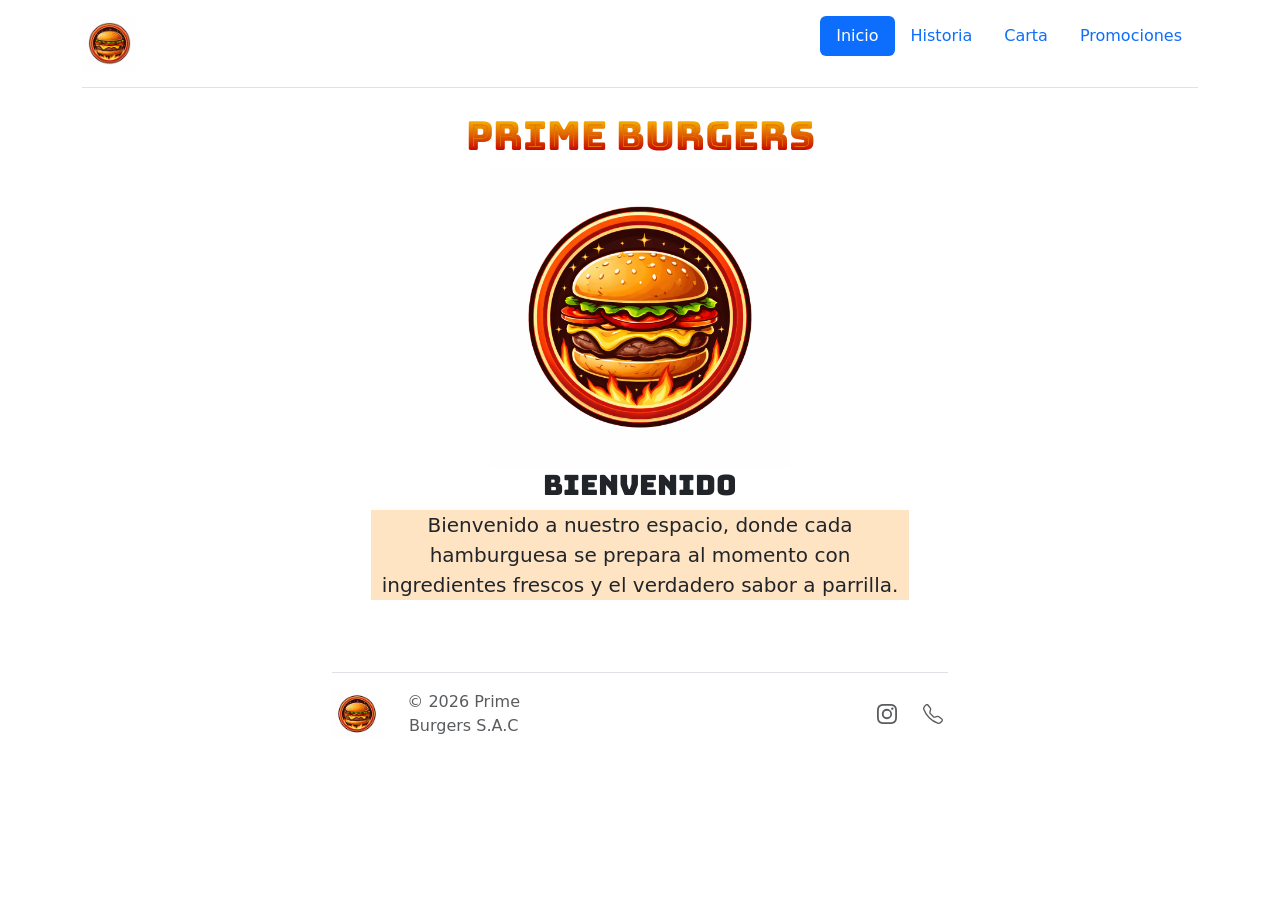
<file: index.html>
<!DOCTYPE html>
<html lang="en">
<head>
    <meta charset="UTF-8">
    <meta name="viewport" content="width=device-width, initial-scale=1.0">
    <title>Prime Burgers</title>
    <link rel="stylesheet" href="ham.css">
    <link rel="preconnect" href="https://fonts.googleapis.com">
<link rel="preconnect" href="https://fonts.gstatic.com" crossorigin>
<link href="https://fonts.googleapis.com/css2?family=Bungee&family=Bungee+Spice&display=swap" rel="stylesheet">
   
    <link href="https://cdn.jsdelivr.net/npm/bootstrap@5.3.8/dist/css/bootstrap.min.css" rel="stylesheet" integrity="sha384-sRIl4kxILFvY47J16cr9ZwB07vP4J8+LH7qKQnuqkuIAvNWLzeN8tE5YBujZqJLB" crossorigin="anonymous">
</head>
<body>
    <div class="container">
         <header class="d-flex flex-wrap justify-content-center py-3 mb-4 border-bottom"> 
            <a href="/" class="d-flex align-items-center mb-3 mb-md-0 me-md-auto link-body-emphasis text-decoration-none">
                 <img src="Logo de hamburguesa con estilo caricatura.png" alt="hamburguesa" width="55"> 
                 <span class="fs-4"></span> </a> 
                 <ul class="nav nav-pills"> 
                    <li class="nav-item"><a href="index.html" class="nav-link active" aria-current="page">Inicio</a></li> 
                    <li class="nav-item"><a href="historia.html" class="nav-link">Historia</a></li> 
                    <li class="nav-item"><a href="carta.html" class="nav-link">Carta</a></li>
                    <li class="nav-item"><a href="promociones.html" class="nav-link">Promociones</a></li> 
                     </ul> </header> </div>
<div class="nombre">            
<h1>Prime Burgers</h1>
   </div> 
<div class=" text-center"> 
     <img src="Logo de hamburguesa con estilo caricatura.png" alt="hamburguesa" width="300"> 
     <div class="col-lg-6 mx-auto">
        <div class="hola">
        <h3>Bienvenido</h3> 
        </div>
        <div class="bienvenida">
        <p class="lead mb-4">Bienvenido a nuestro espacio, donde cada hamburguesa se prepara al momento con ingredientes frescos y el verdadero sabor a parrilla.</p> 
        </div>
        <br>
    <div class="container">
         <footer class="d-flex flex-wrap justify-content-between align-items-center py-3 my-4 border-top"> <div class="col-md-4 d-flex align-items-center"> 
            <a href="/" class="mb-3 me-2 mb-md-0 text-body-secondary text-decoration-none lh-1" aria-label="Bootstrap"> 
                <img src="Logo de hamburguesa con estilo caricatura.png" alt="" width="50"> 
            </a> <span class="mb-3 mb-md-0 text-body-secondary">© 2026 Prime Burgers S.A.C</span> </div> 
            <ul class="nav col-md-4 justify-content-end list-unstyled d-flex"> 
                <li class="ms-3"><a class="text-body-secondary" href="#" aria-label="Instagram"><svg xmlns="http://www.w3.org/2000/svg" width="30" height="20" fill="currentColor" class="bi bi-instagram" viewBox="0 0 16 16">
  <path d="M8 0C5.829 0 5.556.01 4.703.048 3.85.088 3.269.222 2.76.42a3.9 3.9 0 0 0-1.417.923A3.9 3.9 0 0 0 .42 2.76C.222 3.268.087 3.85.048 4.7.01 5.555 0 5.827 0 8.001c0 2.172.01 2.444.048 3.297.04.852.174 1.433.372 1.942.205.526.478.972.923 1.417.444.445.89.719 1.416.923.51.198 1.09.333 1.942.372C5.555 15.99 5.827 16 8 16s2.444-.01 3.298-.048c.851-.04 1.434-.174 1.943-.372a3.9 3.9 0 0 0 1.416-.923c.445-.445.718-.891.923-1.417.197-.509.332-1.09.372-1.942C15.99 10.445 16 10.173 16 8s-.01-2.445-.048-3.299c-.04-.851-.175-1.433-.372-1.941a3.9 3.9 0 0 0-.923-1.417A3.9 3.9 0 0 0 13.24.42c-.51-.198-1.092-.333-1.943-.372C10.443.01 10.172 0 7.998 0zm-.717 1.442h.718c2.136 0 2.389.007 3.232.046.78.035 1.204.166 1.486.275.373.145.64.319.92.599s.453.546.598.92c.11.281.24.705.275 1.485.039.843.047 1.096.047 3.231s-.008 2.389-.047 3.232c-.035.78-.166 1.203-.275 1.485a2.5 2.5 0 0 1-.599.919c-.28.28-.546.453-.92.598-.28.11-.704.24-1.485.276-.843.038-1.096.047-3.232.047s-2.39-.009-3.233-.047c-.78-.036-1.203-.166-1.485-.276a2.5 2.5 0 0 1-.92-.598 2.5 2.5 0 0 1-.6-.92c-.109-.281-.24-.705-.275-1.485-.038-.843-.046-1.096-.046-3.233s.008-2.388.046-3.231c.036-.78.166-1.204.276-1.486.145-.373.319-.64.599-.92s.546-.453.92-.598c.282-.11.705-.24 1.485-.276.738-.034 1.024-.044 2.515-.045zm4.988 1.328a.96.96 0 1 0 0 1.92.96.96 0 0 0 0-1.92m-4.27 1.122a4.109 4.109 0 1 0 0 8.217 4.109 4.109 0 0 0 0-8.217m0 1.441a2.667 2.667 0 1 1 0 5.334 2.667 2.667 0 0 1 0-5.334"/>
</svg></a></li>
                 <li class="ms-3"><a class="text-body-secondary" href="#" aria-label="Telefono"><svg xmlns="http://www.w3.org/2000/svg" width="30" height="20" fill="currentColor" class="bi bi-telephone" viewBox="0 0 16 16">
  <path d="M3.654 1.328a.678.678 0 0 0-1.015-.063L1.605 2.3c-.483.484-.661 1.169-.45 1.77a17.6 17.6 0 0 0 4.168 6.608 17.6 17.6 0 0 0 6.608 4.168c.601.211 1.286.033 1.77-.45l1.034-1.034a.678.678 0 0 0-.063-1.015l-2.307-1.794a.68.68 0 0 0-.58-.122l-2.19.547a1.75 1.75 0 0 1-1.657-.459L5.482 8.062a1.75 1.75 0 0 1-.46-1.657l.548-2.19a.68.68 0 0 0-.122-.58zM1.884.511a1.745 1.745 0 0 1 2.612.163L6.29 2.98c.329.423.445.974.315 1.494l-.547 2.19a.68.68 0 0 0 .178.643l2.457 2.457a.68.68 0 0 0 .644.178l2.189-.547a1.75 1.75 0 0 1 1.494.315l2.306 1.794c.829.645.905 1.87.163 2.611l-1.034 1.034c-.74.74-1.846 1.065-2.877.702a18.6 18.6 0 0 1-7.01-4.42 18.6 18.6 0 0 1-4.42-7.009c-.362-1.03-.037-2.137.703-2.877z"/>
</svg></a></li> 
                </ul> </footer> 
            </div>
</body>
</html>
</file>
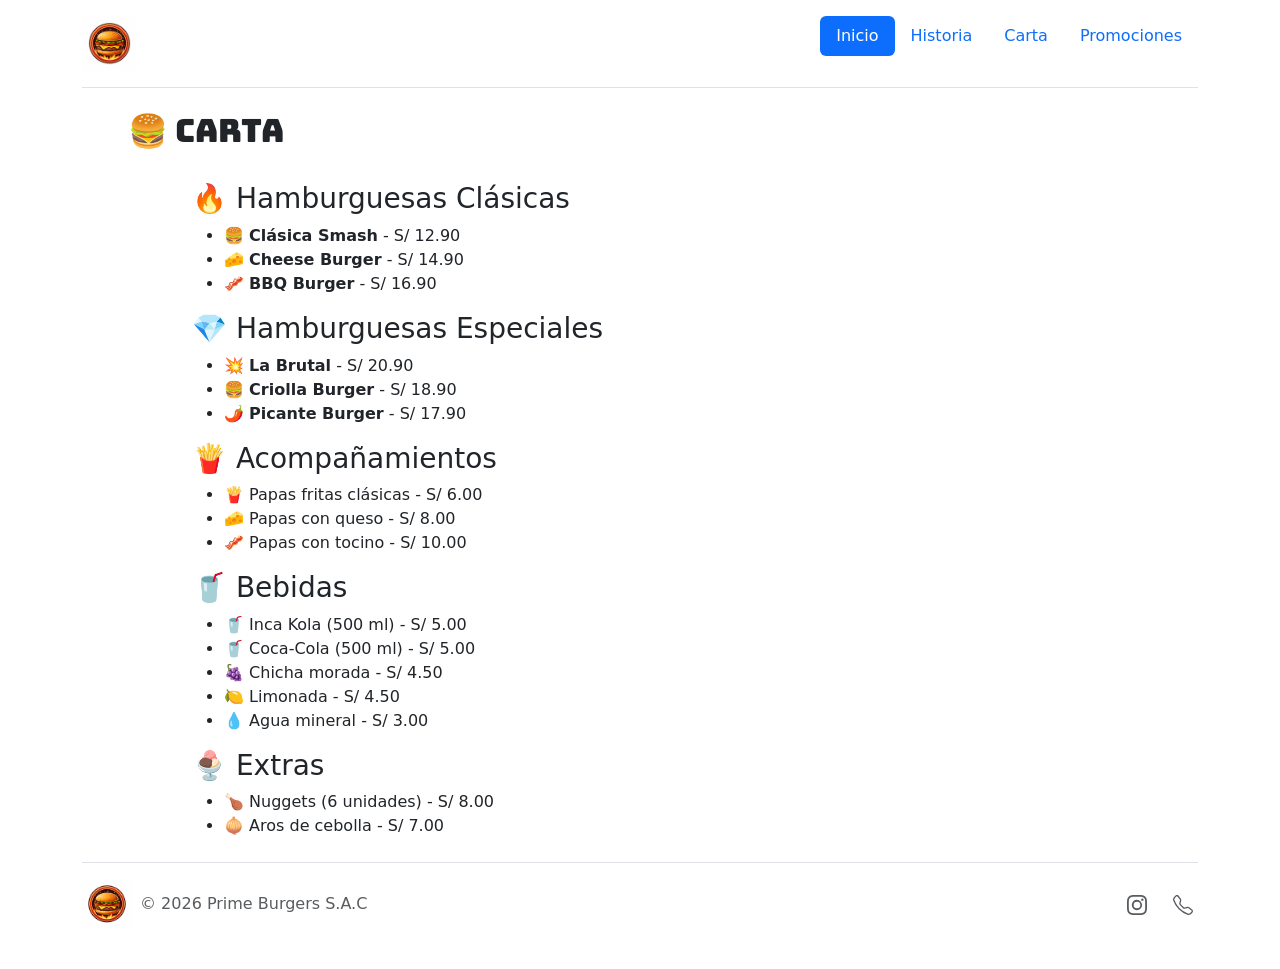
<file: carta.html>
<!DOCTYPE html>
<html lang="en">
<head>
    <meta charset="UTF-8">
    <meta name="viewport" content="width=device-width, initial-scale=1.0">
    <title>Prime Burgers</title>
    <link rel="stylesheet" href="ham.css">
    <link rel="preconnect" href="https://fonts.googleapis.com">
<link rel="preconnect" href="https://fonts.gstatic.com" crossorigin>
<link href="https://fonts.googleapis.com/css2?family=Bungee&display=swap" rel="stylesheet">
    <link href="https://cdn.jsdelivr.net/npm/bootstrap@5.3.8/dist/css/bootstrap.min.css" rel="stylesheet" integrity="sha384-sRIl4kxILFvY47J16cr9ZwB07vP4J8+LH7qKQnuqkuIAvNWLzeN8tE5YBujZqJLB" crossorigin="anonymous">
</head>
<body>
    <div class="container">
         <header class="d-flex flex-wrap justify-content-center py-3 mb-4 border-bottom"> 
            <a href="/" class="d-flex align-items-center mb-3 mb-md-0 me-md-auto link-body-emphasis text-decoration-none">
                 <img src="Logo de hamburguesa con estilo caricatura.png" alt="hamburguesa" width="55"> 
                 <span class="fs-4"></span> </a> 
                 <ul class="nav nav-pills"> 
                    <li class="nav-item"><a href="index.html" class="nav-link active" aria-current="page">Inicio</a></li> 
                    <li class="nav-item"><a href="historia.html" class="nav-link">Historia</a></li> 
                    <li class="nav-item"><a href="carta.html" class="nav-link">Carta</a></li>
                    <li class="nav-item"><a href="promociones.html" class="nav-link">Promociones</a></li> 
                     </ul> </header> </div>
<div class="ca">
<h2>🍔 Carta</h2>
</div>
<br>
<div class="re">
<h3>🔥 Hamburguesas Clásicas</h3>
<ul>
  <li>🍔 <strong>Clásica Smash</strong> - S/ 12.90</li>
  <li>🧀 <strong>Cheese Burger</strong> - S/ 14.90</li>
  <li>🥓 <strong>BBQ Burger</strong> - S/ 16.90</li>
</ul>

<h3>💎 Hamburguesas Especiales</h3>
<ul>
  <li>💥 <strong>La Brutal</strong> - S/ 20.90</li>
  <li>🍔 <strong>Criolla Burger</strong> - S/ 18.90</li>
  <li>🌶️ <strong>Picante Burger</strong> - S/ 17.90</li>
</ul>

<h3>🍟 Acompañamientos</h3>
<ul>
  <li>🍟 Papas fritas clásicas - S/ 6.00</li>
  <li>🧀 Papas con queso - S/ 8.00</li>
  <li>🥓 Papas con tocino - S/ 10.00</li>
</ul>

<h3>🥤 Bebidas</h3>
<ul>
  <li>🥤 Inca Kola (500 ml) - S/ 5.00</li>
  <li>🥤 Coca-Cola (500 ml) - S/ 5.00</li>
  <li>🍇 Chicha morada - S/ 4.50</li>
  <li>🍋 Limonada - S/ 4.50</li>
  <li>💧 Agua mineral - S/ 3.00</li>
</ul>

<h3>🍨 Extras</h3>
<ul>
  <li>🍗 Nuggets (6 unidades) - S/ 8.00</li>
  <li>🧅 Aros de cebolla - S/ 7.00</li>
</ul>
 </div>      
    <div class="container">
         <footer class="d-flex flex-wrap justify-content-between align-items-center py-3 my-4 border-top"> <div class="col-md-4 d-flex align-items-center"> 
            <a href="/" class="mb-3 me-2 mb-md-0 text-body-secondary text-decoration-none lh-1" aria-label="Bootstrap"> 
                <img src="Logo de hamburguesa con estilo caricatura.png" alt="" width="50"> 
            </a> <span class="mb-3 mb-md-0 text-body-secondary">© 2026 Prime Burgers S.A.C</span> </div> 
            <ul class="nav col-md-4 justify-content-end list-unstyled d-flex"> 
                <li class="ms-3"><a class="text-body-secondary" href="#" aria-label="Instagram"><svg xmlns="http://www.w3.org/2000/svg" width="30" height="20" fill="currentColor" class="bi bi-instagram" viewBox="0 0 16 16">
  <path d="M8 0C5.829 0 5.556.01 4.703.048 3.85.088 3.269.222 2.76.42a3.9 3.9 0 0 0-1.417.923A3.9 3.9 0 0 0 .42 2.76C.222 3.268.087 3.85.048 4.7.01 5.555 0 5.827 0 8.001c0 2.172.01 2.444.048 3.297.04.852.174 1.433.372 1.942.205.526.478.972.923 1.417.444.445.89.719 1.416.923.51.198 1.09.333 1.942.372C5.555 15.99 5.827 16 8 16s2.444-.01 3.298-.048c.851-.04 1.434-.174 1.943-.372a3.9 3.9 0 0 0 1.416-.923c.445-.445.718-.891.923-1.417.197-.509.332-1.09.372-1.942C15.99 10.445 16 10.173 16 8s-.01-2.445-.048-3.299c-.04-.851-.175-1.433-.372-1.941a3.9 3.9 0 0 0-.923-1.417A3.9 3.9 0 0 0 13.24.42c-.51-.198-1.092-.333-1.943-.372C10.443.01 10.172 0 7.998 0zm-.717 1.442h.718c2.136 0 2.389.007 3.232.046.78.035 1.204.166 1.486.275.373.145.64.319.92.599s.453.546.598.92c.11.281.24.705.275 1.485.039.843.047 1.096.047 3.231s-.008 2.389-.047 3.232c-.035.78-.166 1.203-.275 1.485a2.5 2.5 0 0 1-.599.919c-.28.28-.546.453-.92.598-.28.11-.704.24-1.485.276-.843.038-1.096.047-3.232.047s-2.39-.009-3.233-.047c-.78-.036-1.203-.166-1.485-.276a2.5 2.5 0 0 1-.92-.598 2.5 2.5 0 0 1-.6-.92c-.109-.281-.24-.705-.275-1.485-.038-.843-.046-1.096-.046-3.233s.008-2.388.046-3.231c.036-.78.166-1.204.276-1.486.145-.373.319-.64.599-.92s.546-.453.92-.598c.282-.11.705-.24 1.485-.276.738-.034 1.024-.044 2.515-.045zm4.988 1.328a.96.96 0 1 0 0 1.92.96.96 0 0 0 0-1.92m-4.27 1.122a4.109 4.109 0 1 0 0 8.217 4.109 4.109 0 0 0 0-8.217m0 1.441a2.667 2.667 0 1 1 0 5.334 2.667 2.667 0 0 1 0-5.334"/>
</svg></a></li>
                 <li class="ms-3"><a class="text-body-secondary" href="#" aria-label="Telefono"><svg xmlns="http://www.w3.org/2000/svg" width="30" height="20" fill="currentColor" class="bi bi-telephone" viewBox="0 0 16 16">
  <path d="M3.654 1.328a.678.678 0 0 0-1.015-.063L1.605 2.3c-.483.484-.661 1.169-.45 1.77a17.6 17.6 0 0 0 4.168 6.608 17.6 17.6 0 0 0 6.608 4.168c.601.211 1.286.033 1.77-.45l1.034-1.034a.678.678 0 0 0-.063-1.015l-2.307-1.794a.68.68 0 0 0-.58-.122l-2.19.547a1.75 1.75 0 0 1-1.657-.459L5.482 8.062a1.75 1.75 0 0 1-.46-1.657l.548-2.19a.68.68 0 0 0-.122-.58zM1.884.511a1.745 1.745 0 0 1 2.612.163L6.29 2.98c.329.423.445.974.315 1.494l-.547 2.19a.68.68 0 0 0 .178.643l2.457 2.457a.68.68 0 0 0 .644.178l2.189-.547a1.75 1.75 0 0 1 1.494.315l2.306 1.794c.829.645.905 1.87.163 2.611l-1.034 1.034c-.74.74-1.846 1.065-2.877.702a18.6 18.6 0 0 1-7.01-4.42 18.6 18.6 0 0 1-4.42-7.009c-.362-1.03-.037-2.137.703-2.877z"/>
</svg></a></li> 
                </ul> </footer> 
            </div>
</body>
</html>
</file>
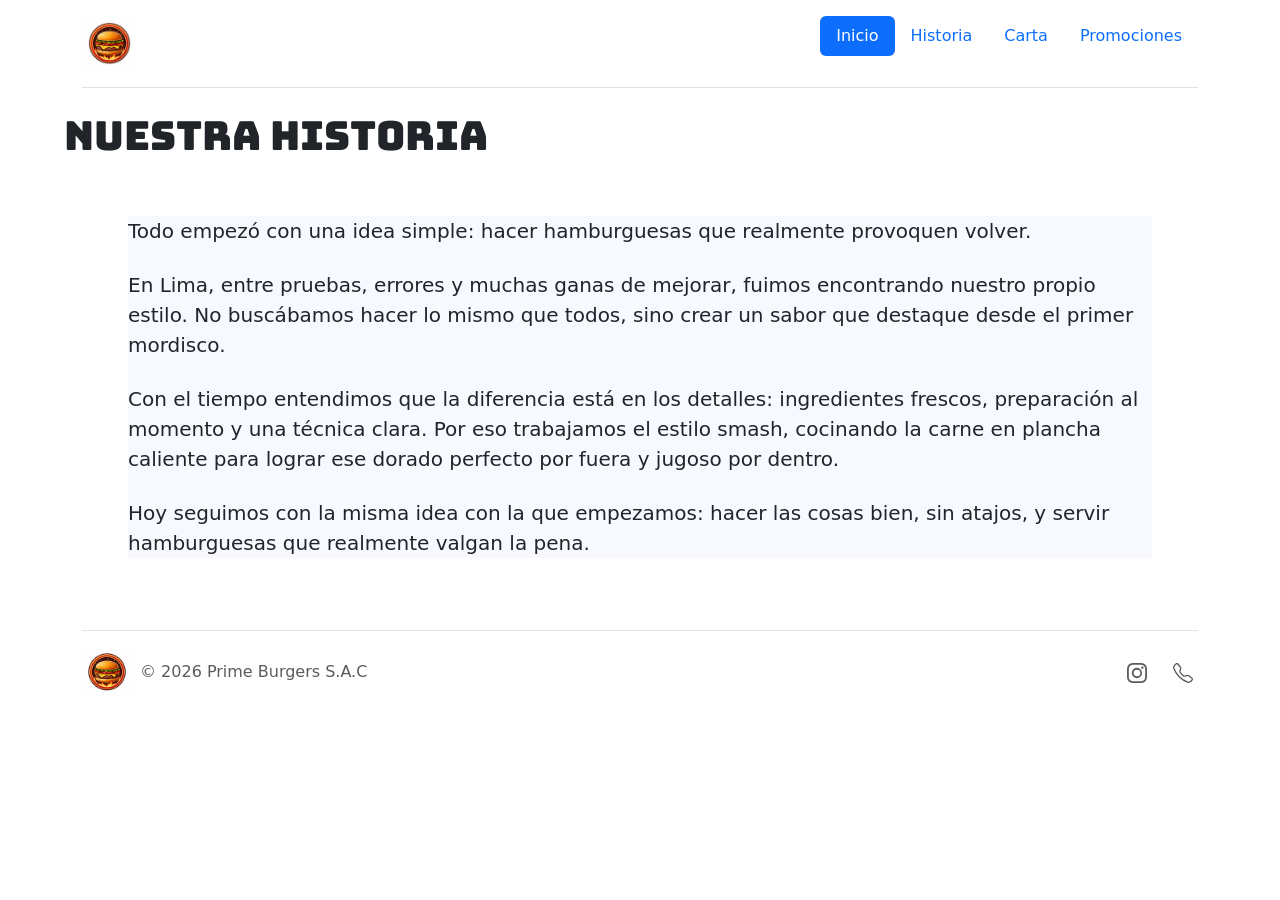
<file: historia.html>
<!DOCTYPE html>
<html lang="en">
<head>
    <meta charset="UTF-8">
    <meta name="viewport" content="width=device-width, initial-scale=1.0">
    <title>Prime Burgers</title>
    <link rel="stylesheet" href="ham.css">
    <link rel="preconnect" href="https://fonts.googleapis.com">
<link rel="preconnect" href="https://fonts.gstatic.com" crossorigin>
<link href="https://fonts.googleapis.com/css2?family=Bungee&display=swap" rel="stylesheet">
    <link href="https://cdn.jsdelivr.net/npm/bootstrap@5.3.8/dist/css/bootstrap.min.css" rel="stylesheet" integrity="sha384-sRIl4kxILFvY47J16cr9ZwB07vP4J8+LH7qKQnuqkuIAvNWLzeN8tE5YBujZqJLB" crossorigin="anonymous">
</head>
<body>
    <div class="container">
         <header class="d-flex flex-wrap justify-content-center py-3 mb-4 border-bottom"> 
            <a href="/" class="d-flex align-items-center mb-3 mb-md-0 me-md-auto link-body-emphasis text-decoration-none">
                 <img src="Logo de hamburguesa con estilo caricatura.png" alt="hamburguesa" width="55"> 
                 <span class="fs-4"></span> </a> 
                 <ul class="nav nav-pills"> 
                    <li class="nav-item"><a href="index.html" class="nav-link active" aria-current="page">Inicio</a></li> 
                    <li class="nav-item"><a href="historia.html" class="nav-link">Historia</a></li> 
                    <li class="nav-item"><a href="carta.html" class="nav-link">Carta</a></li>
                    <li class="nav-item"><a href="promociones.html" class="nav-link">Promociones</a></li> 
                     </ul> </header> </div>
<div class="his">            
<h1>Nuestra historia</h1>
   </div> 
    <br><br>
        <div class="ht">
        <p class="lead mb-4">Todo empezó con una idea simple: hacer hamburguesas que realmente provoquen volver.</p>

<p class="lead mb-4">En Lima, entre pruebas, errores y muchas ganas de mejorar, fuimos encontrando nuestro propio estilo. No buscábamos hacer lo mismo que todos, sino crear un sabor que destaque desde el primer mordisco.</p>

<p class="lead mb-4">Con el tiempo entendimos que la diferencia está en los detalles: ingredientes frescos, preparación al momento y una técnica clara. Por eso trabajamos el estilo smash, cocinando la carne en plancha caliente para lograr ese dorado perfecto por fuera y jugoso por dentro.</p>

<p class="lead mb-4">Hoy seguimos con la misma idea con la que empezamos: hacer las cosas bien, sin atajos, y servir hamburguesas que realmente valgan la pena.</p> 
        </div>
        <br>
    <div class="container">
         <footer class="d-flex flex-wrap justify-content-between align-items-center py-3 my-4 border-top"> <div class="col-md-4 d-flex align-items-center"> 
            <a href="/" class="mb-3 me-2 mb-md-0 text-body-secondary text-decoration-none lh-1" aria-label="Bootstrap"> 
                <img src="Logo de hamburguesa con estilo caricatura.png" alt="" width="50"> 
            </a> <span class="mb-3 mb-md-0 text-body-secondary">© 2026 Prime Burgers S.A.C</span> </div> 
            <ul class="nav col-md-4 justify-content-end list-unstyled d-flex"> 
                <li class="ms-3"><a class="text-body-secondary" href="#" aria-label="Instagram"><svg xmlns="http://www.w3.org/2000/svg" width="30" height="20" fill="currentColor" class="bi bi-instagram" viewBox="0 0 16 16">
  <path d="M8 0C5.829 0 5.556.01 4.703.048 3.85.088 3.269.222 2.76.42a3.9 3.9 0 0 0-1.417.923A3.9 3.9 0 0 0 .42 2.76C.222 3.268.087 3.85.048 4.7.01 5.555 0 5.827 0 8.001c0 2.172.01 2.444.048 3.297.04.852.174 1.433.372 1.942.205.526.478.972.923 1.417.444.445.89.719 1.416.923.51.198 1.09.333 1.942.372C5.555 15.99 5.827 16 8 16s2.444-.01 3.298-.048c.851-.04 1.434-.174 1.943-.372a3.9 3.9 0 0 0 1.416-.923c.445-.445.718-.891.923-1.417.197-.509.332-1.09.372-1.942C15.99 10.445 16 10.173 16 8s-.01-2.445-.048-3.299c-.04-.851-.175-1.433-.372-1.941a3.9 3.9 0 0 0-.923-1.417A3.9 3.9 0 0 0 13.24.42c-.51-.198-1.092-.333-1.943-.372C10.443.01 10.172 0 7.998 0zm-.717 1.442h.718c2.136 0 2.389.007 3.232.046.78.035 1.204.166 1.486.275.373.145.64.319.92.599s.453.546.598.92c.11.281.24.705.275 1.485.039.843.047 1.096.047 3.231s-.008 2.389-.047 3.232c-.035.78-.166 1.203-.275 1.485a2.5 2.5 0 0 1-.599.919c-.28.28-.546.453-.92.598-.28.11-.704.24-1.485.276-.843.038-1.096.047-3.232.047s-2.39-.009-3.233-.047c-.78-.036-1.203-.166-1.485-.276a2.5 2.5 0 0 1-.92-.598 2.5 2.5 0 0 1-.6-.92c-.109-.281-.24-.705-.275-1.485-.038-.843-.046-1.096-.046-3.233s.008-2.388.046-3.231c.036-.78.166-1.204.276-1.486.145-.373.319-.64.599-.92s.546-.453.92-.598c.282-.11.705-.24 1.485-.276.738-.034 1.024-.044 2.515-.045zm4.988 1.328a.96.96 0 1 0 0 1.92.96.96 0 0 0 0-1.92m-4.27 1.122a4.109 4.109 0 1 0 0 8.217 4.109 4.109 0 0 0 0-8.217m0 1.441a2.667 2.667 0 1 1 0 5.334 2.667 2.667 0 0 1 0-5.334"/>
</svg></a></li>
                 <li class="ms-3"><a class="text-body-secondary" href="#" aria-label="Telefono"><svg xmlns="http://www.w3.org/2000/svg" width="30" height="20" fill="currentColor" class="bi bi-telephone" viewBox="0 0 16 16">
  <path d="M3.654 1.328a.678.678 0 0 0-1.015-.063L1.605 2.3c-.483.484-.661 1.169-.45 1.77a17.6 17.6 0 0 0 4.168 6.608 17.6 17.6 0 0 0 6.608 4.168c.601.211 1.286.033 1.77-.45l1.034-1.034a.678.678 0 0 0-.063-1.015l-2.307-1.794a.68.68 0 0 0-.58-.122l-2.19.547a1.75 1.75 0 0 1-1.657-.459L5.482 8.062a1.75 1.75 0 0 1-.46-1.657l.548-2.19a.68.68 0 0 0-.122-.58zM1.884.511a1.745 1.745 0 0 1 2.612.163L6.29 2.98c.329.423.445.974.315 1.494l-.547 2.19a.68.68 0 0 0 .178.643l2.457 2.457a.68.68 0 0 0 .644.178l2.189-.547a1.75 1.75 0 0 1 1.494.315l2.306 1.794c.829.645.905 1.87.163 2.611l-1.034 1.034c-.74.74-1.846 1.065-2.877.702a18.6 18.6 0 0 1-7.01-4.42 18.6 18.6 0 0 1-4.42-7.009c-.362-1.03-.037-2.137.703-2.877z"/>
</svg></a></li> 
                </ul> </footer> 
            </div>
</body>
</html>
</file>
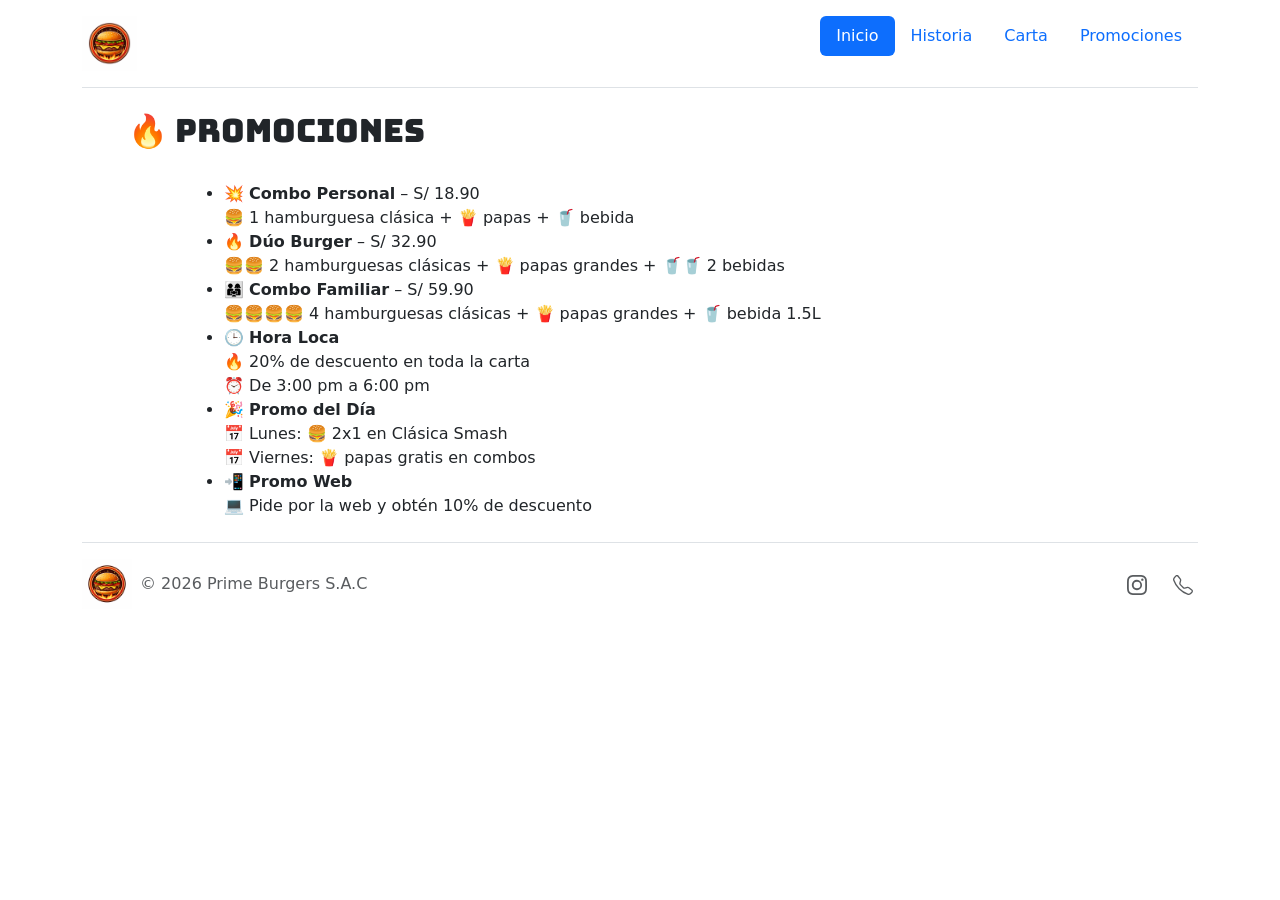
<file: promociones.html>
<!DOCTYPE html>
<html lang="en">
<head>
    <meta charset="UTF-8">
    <meta name="viewport" content="width=device-width, initial-scale=1.0">
    <title>Prime Burgers</title>
    <link rel="stylesheet" href="ham.css">
    <link rel="preconnect" href="https://fonts.googleapis.com">
<link rel="preconnect" href="https://fonts.gstatic.com" crossorigin>
<link href="https://fonts.googleapis.com/css2?family=Bungee&display=swap" rel="stylesheet">
    <link href="https://cdn.jsdelivr.net/npm/bootstrap@5.3.8/dist/css/bootstrap.min.css" rel="stylesheet" integrity="sha384-sRIl4kxILFvY47J16cr9ZwB07vP4J8+LH7qKQnuqkuIAvNWLzeN8tE5YBujZqJLB" crossorigin="anonymous">
</head>
<body>
    <div class="container">
         <header class="d-flex flex-wrap justify-content-center py-3 mb-4 border-bottom"> 
            <a href="/" class="d-flex align-items-center mb-3 mb-md-0 me-md-auto link-body-emphasis text-decoration-none">
                 <img src="Logo de hamburguesa con estilo caricatura.png" alt="hamburguesa" width="55"> 
                 <span class="fs-4"></span> </a> 
                 <ul class="nav nav-pills"> 
                    <li class="nav-item"><a href="index.html" class="nav-link active" aria-current="page">Inicio</a></li> 
                    <li class="nav-item"><a href="historia.html" class="nav-link">Historia</a></li> 
                    <li class="nav-item"><a href="carta.html" class="nav-link">Carta</a></li>
                    <li class="nav-item"><a href="promociones.html" class="nav-link">Promociones</a></li> 
                     </ul> </header> </div>
<div class="pro">
<h2>🔥 Promociones</h2>
</div>
<br>
<div class="mociones">
<ul>
  <li>💥 <strong>Combo Personal</strong> – S/ 18.90  
    <br>🍔 1 hamburguesa clásica + 🍟 papas + 🥤 bebida
  </li>

  <li>🔥 <strong>Dúo Burger</strong> – S/ 32.90  
    <br>🍔🍔 2 hamburguesas clásicas + 🍟 papas grandes + 🥤🥤 2 bebidas
  </li>

  <li>👨‍👩‍👧 <strong>Combo Familiar</strong> – S/ 59.90  
    <br>🍔🍔🍔🍔 4 hamburguesas clásicas + 🍟 papas grandes + 🥤 bebida 1.5L
  </li>

  <li>🕒 <strong>Hora Loca</strong>  
    <br>🔥 20% de descuento en toda la carta  
    <br>⏰ De 3:00 pm a 6:00 pm
  </li>

  <li>🎉 <strong>Promo del Día</strong>  
    <br>📅 Lunes: 🍔 2x1 en Clásica Smash  
    <br>📅 Viernes: 🍟 papas gratis en combos
  </li>

  <li>📲 <strong>Promo Web</strong>  
    <br>💻 Pide por la web y obtén 10% de descuento
  </li>
</ul>
</div>
    <div class="container">
         <footer class="d-flex flex-wrap justify-content-between align-items-center py-3 my-4 border-top"> <div class="col-md-4 d-flex align-items-center"> 
            <a href="/" class="mb-3 me-2 mb-md-0 text-body-secondary text-decoration-none lh-1" aria-label="Bootstrap"> 
                <img src="Logo de hamburguesa con estilo caricatura.png" alt="" width="50"> 
            </a> <span class="mb-3 mb-md-0 text-body-secondary">© 2026 Prime Burgers S.A.C</span> </div> 
            <ul class="nav col-md-4 justify-content-end list-unstyled d-flex"> 
                <li class="ms-3"><a class="text-body-secondary" href="#" aria-label="Instagram"><svg xmlns="http://www.w3.org/2000/svg" width="30" height="20" fill="currentColor" class="bi bi-instagram" viewBox="0 0 16 16">
  <path d="M8 0C5.829 0 5.556.01 4.703.048 3.85.088 3.269.222 2.76.42a3.9 3.9 0 0 0-1.417.923A3.9 3.9 0 0 0 .42 2.76C.222 3.268.087 3.85.048 4.7.01 5.555 0 5.827 0 8.001c0 2.172.01 2.444.048 3.297.04.852.174 1.433.372 1.942.205.526.478.972.923 1.417.444.445.89.719 1.416.923.51.198 1.09.333 1.942.372C5.555 15.99 5.827 16 8 16s2.444-.01 3.298-.048c.851-.04 1.434-.174 1.943-.372a3.9 3.9 0 0 0 1.416-.923c.445-.445.718-.891.923-1.417.197-.509.332-1.09.372-1.942C15.99 10.445 16 10.173 16 8s-.01-2.445-.048-3.299c-.04-.851-.175-1.433-.372-1.941a3.9 3.9 0 0 0-.923-1.417A3.9 3.9 0 0 0 13.24.42c-.51-.198-1.092-.333-1.943-.372C10.443.01 10.172 0 7.998 0zm-.717 1.442h.718c2.136 0 2.389.007 3.232.046.78.035 1.204.166 1.486.275.373.145.64.319.92.599s.453.546.598.92c.11.281.24.705.275 1.485.039.843.047 1.096.047 3.231s-.008 2.389-.047 3.232c-.035.78-.166 1.203-.275 1.485a2.5 2.5 0 0 1-.599.919c-.28.28-.546.453-.92.598-.28.11-.704.24-1.485.276-.843.038-1.096.047-3.232.047s-2.39-.009-3.233-.047c-.78-.036-1.203-.166-1.485-.276a2.5 2.5 0 0 1-.92-.598 2.5 2.5 0 0 1-.6-.92c-.109-.281-.24-.705-.275-1.485-.038-.843-.046-1.096-.046-3.233s.008-2.388.046-3.231c.036-.78.166-1.204.276-1.486.145-.373.319-.64.599-.92s.546-.453.92-.598c.282-.11.705-.24 1.485-.276.738-.034 1.024-.044 2.515-.045zm4.988 1.328a.96.96 0 1 0 0 1.92.96.96 0 0 0 0-1.92m-4.27 1.122a4.109 4.109 0 1 0 0 8.217 4.109 4.109 0 0 0 0-8.217m0 1.441a2.667 2.667 0 1 1 0 5.334 2.667 2.667 0 0 1 0-5.334"/>
</svg></a></li>
                 <li class="ms-3"><a class="text-body-secondary" href="#" aria-label="Telefono"><svg xmlns="http://www.w3.org/2000/svg" width="30" height="20" fill="currentColor" class="bi bi-telephone" viewBox="0 0 16 16">
  <path d="M3.654 1.328a.678.678 0 0 0-1.015-.063L1.605 2.3c-.483.484-.661 1.169-.45 1.77a17.6 17.6 0 0 0 4.168 6.608 17.6 17.6 0 0 0 6.608 4.168c.601.211 1.286.033 1.77-.45l1.034-1.034a.678.678 0 0 0-.063-1.015l-2.307-1.794a.68.68 0 0 0-.58-.122l-2.19.547a1.75 1.75 0 0 1-1.657-.459L5.482 8.062a1.75 1.75 0 0 1-.46-1.657l.548-2.19a.68.68 0 0 0-.122-.58zM1.884.511a1.745 1.745 0 0 1 2.612.163L6.29 2.98c.329.423.445.974.315 1.494l-.547 2.19a.68.68 0 0 0 .178.643l2.457 2.457a.68.68 0 0 0 .644.178l2.189-.547a1.75 1.75 0 0 1 1.494.315l2.306 1.794c.829.645.905 1.87.163 2.611l-1.034 1.034c-.74.74-1.846 1.065-2.877.702a18.6 18.6 0 0 1-7.01-4.42 18.6 18.6 0 0 1-4.42-7.009c-.362-1.03-.037-2.137.703-2.877z"/>
</svg></a></li> 
                </ul> </footer> 
            </div>
</body>
</html>
</file>
<file: ham.css>
.nombre{
    text-align: center; 
  font-family: "Bungee Spice", sans-serif;
  font-weight: 400;
  font-style: normal;
}
.hola{
  font-family: "Bungee", sans-serif;
  font-weight: 400;
  font-style: normal;
}
.bienvenida{
    background-color: bisque;
    margin-left: 8%;
    margin-right: 8%;
}
.his{
    margin-left: 5%;
    
    font-family: "Bungee", sans-serif;
  font-weight: 400;
  font-style: normal;
}
.ht{
    background-color: ghostwhite;
    margin-left: 10%;
    margin-right: 10%;
}
.ca{
    margin-left: 10%;
    font-family: "Bungee", sans-serif;
  font-weight: 400;
  font-style: normal;

}
.re{
    margin-left: 15%;
}
.pro{
    margin-left: 10%;
    font-family: "Bungee", sans-serif;
  font-weight: 400;
  font-style: normal;
}
.mociones{
    margin-left: 15%;
}
</file>
